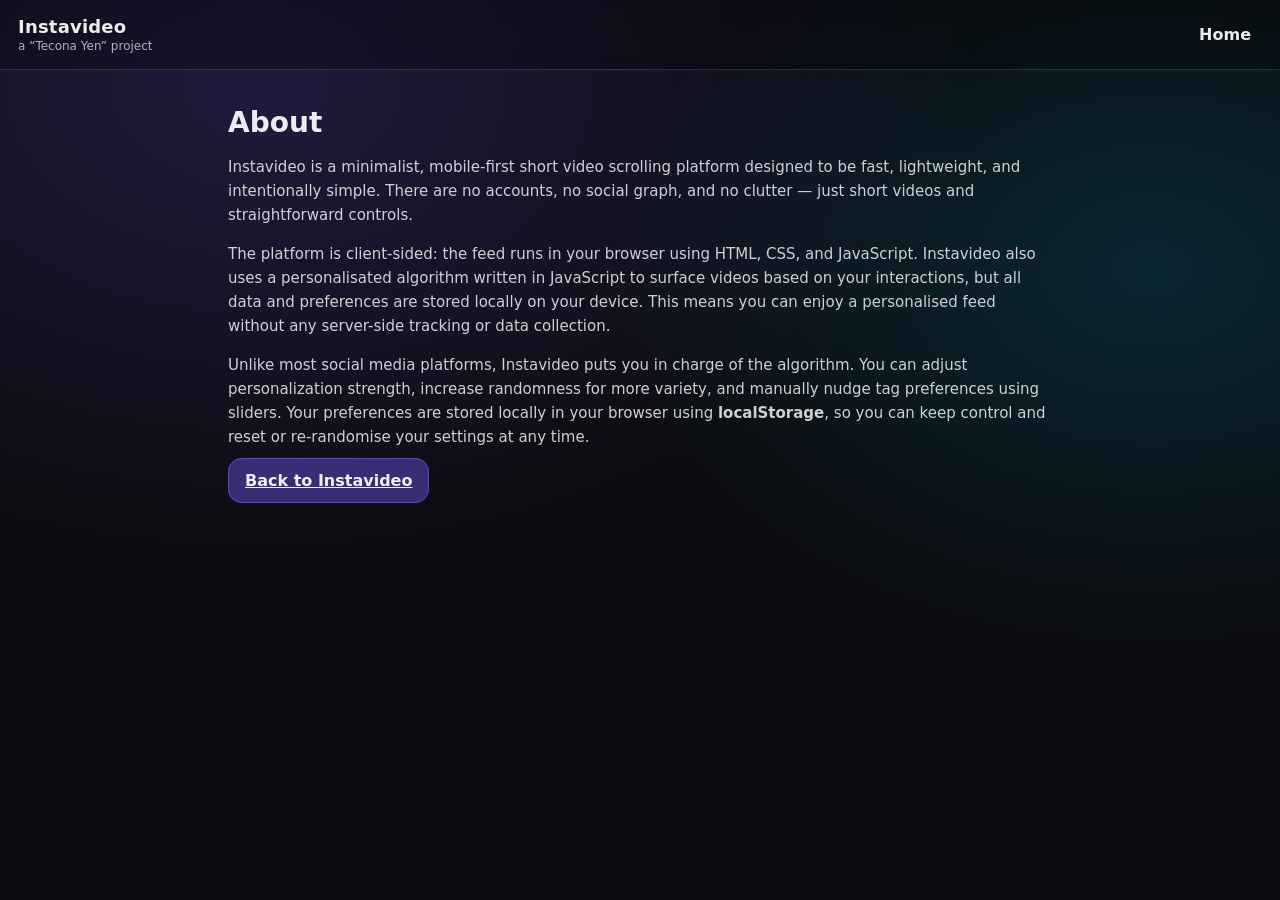
<file: about.html>
<!doctype html>
<html lang="en">
<head>
  <meta charset="utf-8" />
  <meta name="viewport" content="width=device-width,initial-scale=1" />
  <title>Instavideo — About</title>
  <link rel="stylesheet" href="./css/styles.css" />
</head>
<body>
  <header class="topbar">
    <div class="brand">
      <div class="brand__title">Instavideo</div>
      <div class="brand__subtitle">a “Tecona Yen” project</div>
    </div>
    <nav class="topbar__nav">
      <a class="navlink" href="./index.html">Home</a>
    </nav>
  </header>

  <main class="page">
    <h1 class="page__title">About</h1>

    <p>
      Instavideo is a minimalist, mobile-first short video scrolling platform designed to be fast, lightweight,
      and intentionally simple. There are no accounts, no social graph, and no clutter — just short videos and
      straightforward controls.
    </p>

    <p>
      The platform is client-sided: the feed runs in your browser using HTML, CSS, and JavaScript. Instavideo also uses a 
      personalisated algorithm written in JavaScript to surface videos based on your interactions, but all data and preferences are stored locally 
      on your device. This means you can enjoy a personalised feed without any server-side tracking or data collection.
    </p>

    <p>
      Unlike most social media platforms, Instavideo puts you in charge of the algorithm. You can adjust personalization
      strength, increase randomness for more variety, and manually nudge tag preferences using sliders.
      Your preferences are stored locally in your browser using <strong>localStorage</strong>, so you can keep control and reset or
      re-randomise your settings at any time.
    </p>

    <div class="page__actions">
      <a class="btn btn--primary" href="./index.html">Back to Instavideo</a>
    </div>
  </main>
</body>
</html>
</file>
<file: css/styles.css>
/* Ensure the feed stage occupies the viewport */
#feed-screen {
  height: 100vh;
}

.video-stage {
  position: fixed;
  inset: 0;
  overflow: hidden;
}

/* Each slide fills the viewport */
.video-slide {
  position: absolute;
  inset: 0;
}

/* The video itself fills the viewport */
.video-slide video {
  width: 100%;
  height: 100%;
  object-fit: cover;
  display: block;
  background: black;
}


:root {
  color-scheme: dark;
  --bg: #080808;
  --surface: #1a1a1a;
  --text: #f2f2f2;
  --muted: #bcbcbc;
  --accent: #ff2d55;
}

* {
  box-sizing: border-box;
}

html,
body {
  margin: 0;
  width: 100%;
  height: 100%;
  overflow: hidden;
  font-family: Inter, system-ui, -apple-system, Segoe UI, Roboto, sans-serif;
  background: var(--bg);
  color: var(--text);
}

#app,
.screen {
  width: 100%;
  height: 100%;
}

.screen {
  display: none;
}

.screen.active {
  display: block;
}

#start-screen {
  display: grid;
  place-content: center;
  text-align: center;
  gap: 1rem;
  padding: 1rem;
}

#start-screen h1 {
  margin: 0;
  font-size: clamp(2rem, 10vw, 3rem);
}

#feed-screen {
  position: relative;
  background: #000;
}

.video-stage,
.video-slide,
.video-slide video {
  width: 100%;
  height: 100%;
}

.video-slide {
  position: absolute;
  inset: 0;
  opacity: 0;
  transition: opacity 180ms ease;
}

.video-slide.active {
  opacity: 1;
}

.video-slide video {
  object-fit: cover;
}

.primary-button,
.secondary-button,
.icon-button {
  border: 0;
  border-radius: 999px;
  font: inherit;
  cursor: pointer;
}

.primary-button {
  background: var(--accent);
  color: #fff;
  font-weight: 600;
  padding: 0.8rem 2rem;
}

.secondary-button {
  background: rgb(255 255 255 / 0.15);
  color: var(--text);
  padding: 0.5rem 0.8rem;
  font-size: 0.8rem;
}

.video-actions {
  position: absolute;
  right: 0.75rem;
  bottom: 5.8rem;
  display: flex;
  flex-direction: column;
  gap: 0.7rem;
}

.icon-button {
  width: 2.8rem;
  height: 2.8rem;
  background: rgb(255 255 255 / 0.16);
  color: #fff;
  font-size: 1.2rem;
}

.hashtags {
  position: absolute;
  left: 0.8rem;
  right: 4.2rem;
  bottom: 1.2rem;
  text-shadow: 0 2px 6px rgb(0 0 0 / 0.75);
}

.controls-drawer {
  position: absolute;
  inset: 0 auto 0 0;
  width: min(92vw, 420px);
  background: rgb(16 16 16 / 0.97);
  border-right: 1px solid rgb(255 255 255 / 0.15);
  display: flex;
  flex-direction: column;
  gap: 0.7rem;
  padding: 0.8rem;
  overflow: hidden;
  z-index: 8;
}

.drawer-header {
  display: flex;
  justify-content: space-between;
  align-items: center;
}

.drawer-header h2 {
  margin: 0;
  font-size: 1.1rem;
}

.control-row,
.toggle-row {
  display: grid;
  gap: 0.35rem;
  font-size: 0.85rem;
}

.toggle-row {
  display: flex;
  justify-content: space-between;
  align-items: center;
}

.control-row input[type='search'] {
  border: 1px solid rgb(255 255 255 / 0.2);
  border-radius: 0.45rem;
  background: rgb(255 255 255 / 0.1);
  color: var(--text);
  padding: 0.45rem;
}

.drawer-buttons {
  display: grid;
  grid-template-columns: 1fr 1fr;
  gap: 0.4rem;
}

.tag-list {
  overflow: auto;
  border-top: 1px solid rgb(255 255 255 / 0.14);
  padding-top: 0.5rem;
  display: grid;
  gap: 0.45rem;
}

.tag-row {
  background: var(--surface);
  border-radius: 0.5rem;
  padding: 0.45rem;
  font-size: 0.8rem;
}

.tag-meta {
  display: flex;
  justify-content: space-between;
  gap: 0.5rem;
}

@media (min-width: 768px) {
  .video-stage {
    max-width: 430px;
    margin-inline: auto;
  }

  .video-actions,
  .hashtags {
    max-width: 430px;
    left: 0;
    right: 0;
    margin-inline: auto;
  }

  .video-actions {
    right: 0.75rem;
    left: auto;
  }
}

/* ===== Instavideo publishable UI ===== */

:root{
  --bg: #0b0c10;
  --panel: rgba(255,255,255,0.06);
  --panel-2: rgba(255,255,255,0.10);
  --text: rgba(255,255,255,0.92);
  --muted: rgba(255,255,255,0.68);
  --border: rgba(255,255,255,0.14);
  --shadow: 0 18px 60px rgba(0,0,0,0.45);
  --radius: 18px;
}

*{ box-sizing: border-box; }
html, body { height: 100%; }
body{
  margin: 0;
  font-family: ui-sans-serif, system-ui, -apple-system, Segoe UI, Roboto, Arial, "Apple Color Emoji", "Segoe UI Emoji";
  background: radial-gradient(1200px 800px at 20% 10%, rgba(120,90,255,0.18), transparent 60%),
              radial-gradient(1000px 700px at 90% 30%, rgba(0,200,255,0.14), transparent 55%),
              var(--bg);
  color: var(--text);
}

/* Top bar */
.topbar{
  display:flex;
  align-items:center;
  justify-content:space-between;
  padding: 16px 18px;
  border-bottom: 1px solid var(--border);
  background: rgba(0,0,0,0.25);
  backdrop-filter: blur(10px);
  position: sticky;
  top: 0;
  z-index: 50;
}
.brand__title{
  font-size: 18px;
  font-weight: 750;
  letter-spacing: 0.2px;
}
.brand__subtitle{
  font-size: 12px;
  color: var(--muted);
  margin-top: 2px;
}
.topbar__nav{ display:flex; gap: 10px; }
.navlink{
  color: var(--text);
  text-decoration: none;
  font-weight: 600;
  padding: 8px 10px;
  border-radius: 10px;
  border: 1px solid transparent;
}
.navlink:hover{
  border-color: var(--border);
  background: rgba(255,255,255,0.06);
}

/* Screens */
.screen{ display:none; min-height: calc(100vh - 64px); }
.screen.active{ display:block; }

/* Hero */
.hero{
  max-width: 860px;
  margin: 0 auto;
  padding: 56px 18px 46px;
  text-align: center;
}
.hero__headline{
  font-size: clamp(22px, 4vw, 40px);
  line-height: 1.08;
  margin: 0 0 10px;
  font-weight: 800;
}
.hero__lede{
  margin: 0 auto 22px;
  max-width: 56ch;
  color: var(--muted);
  font-size: 15px;
  line-height: 1.5;
}
.hero__actions{
  display:flex;
  gap: 14px;
  justify-content:center;
  flex-wrap: wrap;
  margin-top: 10px;
}
.hero__hint{
  margin-top: 18px;
  color: rgba(255,255,255,0.55);
  font-size: 13px;
}

/* Buttons */
.btn{
  appearance:none;
  border: 1px solid var(--border);
  background: rgba(255,255,255,0.06);
  color: var(--text);
  padding: 12px 16px;
  border-radius: 14px;
  font-weight: 750;
  cursor: pointer;
  transition: transform .12s ease, background .12s ease, border-color .12s ease;
}
.btn:hover{ background: rgba(255,255,255,0.10); border-color: rgba(255,255,255,0.20); }
.btn:active{ transform: translateY(1px); }
.btn--primary{
  background: rgba(120,90,255,0.40);
  border-color: rgba(120,90,255,0.55);
}
.btn--primary:hover{
  background: rgba(120,90,255,0.52);
  border-color: rgba(120,90,255,0.75);
}
.btn--ghost{
  background: rgba(255,255,255,0.06);
}
.btn--xl{
  padding: 16px 20px;
  border-radius: 18px;
  min-width: min(320px, 86vw);
  font-size: 16px;
}

/* Feed stage */
.video-stage{
  position: fixed;
  inset: 0;
  z-index: 0;
  background: black;
}
.video-slide{
  position:absolute;
  inset:0;
}
.video-slide video{
  width:100%;
  height:100%;
  object-fit: cover;
  display:block;
  background:black;
}

/* Overlays */
.overlay-btn{
  position: fixed;
  z-index: 20;
  background: rgba(0,0,0,0.42);
  color: var(--text);
  border: 1px solid rgba(255,255,255,0.18);
  padding: 10px 12px;
  border-radius: 14px;
  cursor: pointer;
  backdrop-filter: blur(10px);
}
.overlay-btn--top-left{ top: 74px; left: 14px; }

.overlay-right{
  position: fixed;
  z-index: 20;
  right: 12px;
  top: 38%;
  display:flex;
  flex-direction: column;
  gap: 10px;
}
.pill-btn{
  width: 46px;
  height: 46px;
  border-radius: 16px;
  border: 1px solid rgba(255,255,255,0.18);
  background: rgba(0,0,0,0.42);
  color: var(--text);
  font-size: 18px;
  cursor:pointer;
  backdrop-filter: blur(10px);
}
.pill-btn:active{ transform: translateY(1px); }

.hashtags{
  position: fixed;
  z-index: 20;
  left: 14px;
  right: 70px;
  bottom: 18px;
  padding: 10px 12px;
  border-radius: 14px;
  background: rgba(0,0,0,0.38);
  border: 1px solid rgba(255,255,255,0.14);
  backdrop-filter: blur(10px);
  font-weight: 700;
  letter-spacing: 0.2px;
  text-shadow: 0 2px 18px rgba(0,0,0,0.75);
  max-width: 820px;
}

/* Drawer */
.drawer{
  position: fixed;
  z-index: 60;
  top: 0;
  right: 0;
  width: min(420px, 92vw);
  height: 100vh;
  background: rgba(10,10,14,0.82);
  border-left: 1px solid var(--border);
  box-shadow: var(--shadow);
  backdrop-filter: blur(14px);
}
.drawer__header{
  display:flex;
  align-items:center;
  justify-content: space-between;
  padding: 14px 14px;
  border-bottom: 1px solid var(--border);
}
.drawer__title{
  font-weight: 800;
  letter-spacing: 0.2px;
}
.icon-btn{
  border: 1px solid rgba(255,255,255,0.20);
  background: rgba(255,255,255,0.06);
  color: var(--text);
  border-radius: 12px;
  width: 40px;
  height: 40px;
  cursor: pointer;
}
.drawer__body{
  padding: 14px;
  overflow: auto;
  height: calc(100vh - 64px);
}
.control-group{
  margin-bottom: 14px;
  padding: 12px;
  border: 1px solid rgba(255,255,255,0.12);
  border-radius: 14px;
  background: rgba(255,255,255,0.04);
}
.control-label{
  display:block;
  font-size: 13px;
  color: var(--muted);
  margin-bottom: 8px;
  font-weight: 700;
}
.control-row{
  display:flex;
  align-items:center;
  gap: 10px;
}
.control-row input[type="range"]{ width: 100%; }
.control-value{
  min-width: 44px;
  text-align: right;
  font-variant-numeric: tabular-nums;
}
.text-input{
  width: 100%;
  padding: 10px 12px;
  border-radius: 12px;
  border: 1px solid rgba(255,255,255,0.14);
  background: rgba(0,0,0,0.25);
  color: var(--text);
}
.tag-list{
  display:flex;
  flex-direction: column;
  gap: 10px;
  margin: 10px 0 14px;
}
.tag-row{
  padding: 10px;
  border-radius: 14px;
  border: 1px solid rgba(255,255,255,0.12);
  background: rgba(255,255,255,0.04);
}
.tag-meta{
  display:flex;
  justify-content: space-between;
  gap: 10px;
  color: var(--muted);
  font-size: 12px;
  margin-bottom: 10px;
}
.drawer__actions{
  display:flex;
  flex-wrap: wrap;
  gap: 10px;
  padding-bottom: 24px;
}

/* About page */
.page{
  max-width: 860px;
  margin: 0 auto;
  padding: 36px 18px 56px;
}
.page__title{
  font-size: 28px;
  margin: 0 0 16px;
  font-weight: 850;
}
.page p{
  color: rgba(255,255,255,0.80);
  line-height: 1.6;
  font-size: 15px;
}
.page__actions{ margin-top: 22px; }

/* Mobile spacing tweaks */
@media (max-width: 520px){
  .overlay-btn--top-left{ top: 66px; }
  .hashtags{ right: 62px; }
}
/* ===== Instavideo fixes & animations patch ===== */

/* Show hero title clearly */
.hero__title{
  font-size: clamp(28px, 5vw, 48px);
  font-weight: 900;
  letter-spacing: 0.2px;
  margin: 0 0 4px;
}
.hero__subtitle{
  color: rgba(255,255,255,0.68);
  font-size: 13px;
  font-weight: 750;
  margin-bottom: 18px;
}

/* Prevent page scroll while feed is active (desktop issue) */
body.feed-active{
  overflow: hidden;
  height: 100vh;
}

/* Ensure controls drawer scroll doesn't scroll the feed behind it */
.drawer{
  overscroll-behavior: contain;
  touch-action: pan-y;
}
.drawer__body{
  overscroll-behavior: contain;
  -webkit-overflow-scrolling: touch;
}

/* Like/Dislike button animation */
.pill-btn.pulse{
  animation: iv_pulse 220ms ease-out;
}
@keyframes iv_pulse{
  0%{ transform: scale(1); }
  40%{ transform: scale(1.12); }
  100%{ transform: scale(1); }
}

/* Scrolling transition animation */
.video-slide{
  transition: transform 240ms ease, opacity 240ms ease;
}
.video-slide.enter-down{ transform: translateY(8%); opacity: 0.75; }
.video-slide.enter-up{ transform: translateY(-8%); opacity: 0.75; }
.video-slide.active{ transform: translateY(0); opacity: 1; }

.video-slide.exit-up{ transform: translateY(-8%); opacity: 0.65; }
.video-slide.exit-down{ transform: translateY(8%); opacity: 0.65; }

/* ===== Instavideo fixes & animations patch ===== */

/* Show hero title clearly */
.hero__title{
  font-size: clamp(28px, 5vw, 48px);
  font-weight: 900;
  letter-spacing: 0.2px;
  margin: 0 0 4px;
}
.hero__subtitle{
  color: rgba(255,255,255,0.68);
  font-size: 13px;
  font-weight: 750;
  margin-bottom: 18px;
}

/* Prevent page scroll while feed is active (desktop issue) */
body.feed-active{
  overflow: hidden;
  height: 100vh;
}

/* Ensure controls drawer scroll doesn't scroll the feed behind it */
.drawer{
  overscroll-behavior: contain;
  touch-action: pan-y;
}
.drawer__body{
  overscroll-behavior: contain;
  -webkit-overflow-scrolling: touch;
}

/* Like/Dislike button animation */
.pill-btn.pulse{
  animation: iv_pulse 220ms ease-out;
}
@keyframes iv_pulse{
  0%{ transform: scale(1); }
  40%{ transform: scale(1.12); }
  100%{ transform: scale(1); }
}

/* Scrolling transition animation */
.video-slide{
  transition: transform 240ms ease, opacity 240ms ease;
}
.video-slide.enter-down{ transform: translateY(8%); opacity: 0.75; }
.video-slide.enter-up{ transform: translateY(-8%); opacity: 0.75; }
.video-slide.active{ transform: translateY(0); opacity: 1; }

.video-slide.exit-up{ transform: translateY(-8%); opacity: 0.65; }
.video-slide.exit-down{ transform: translateY(8%); opacity: 0.65; }
</file>
